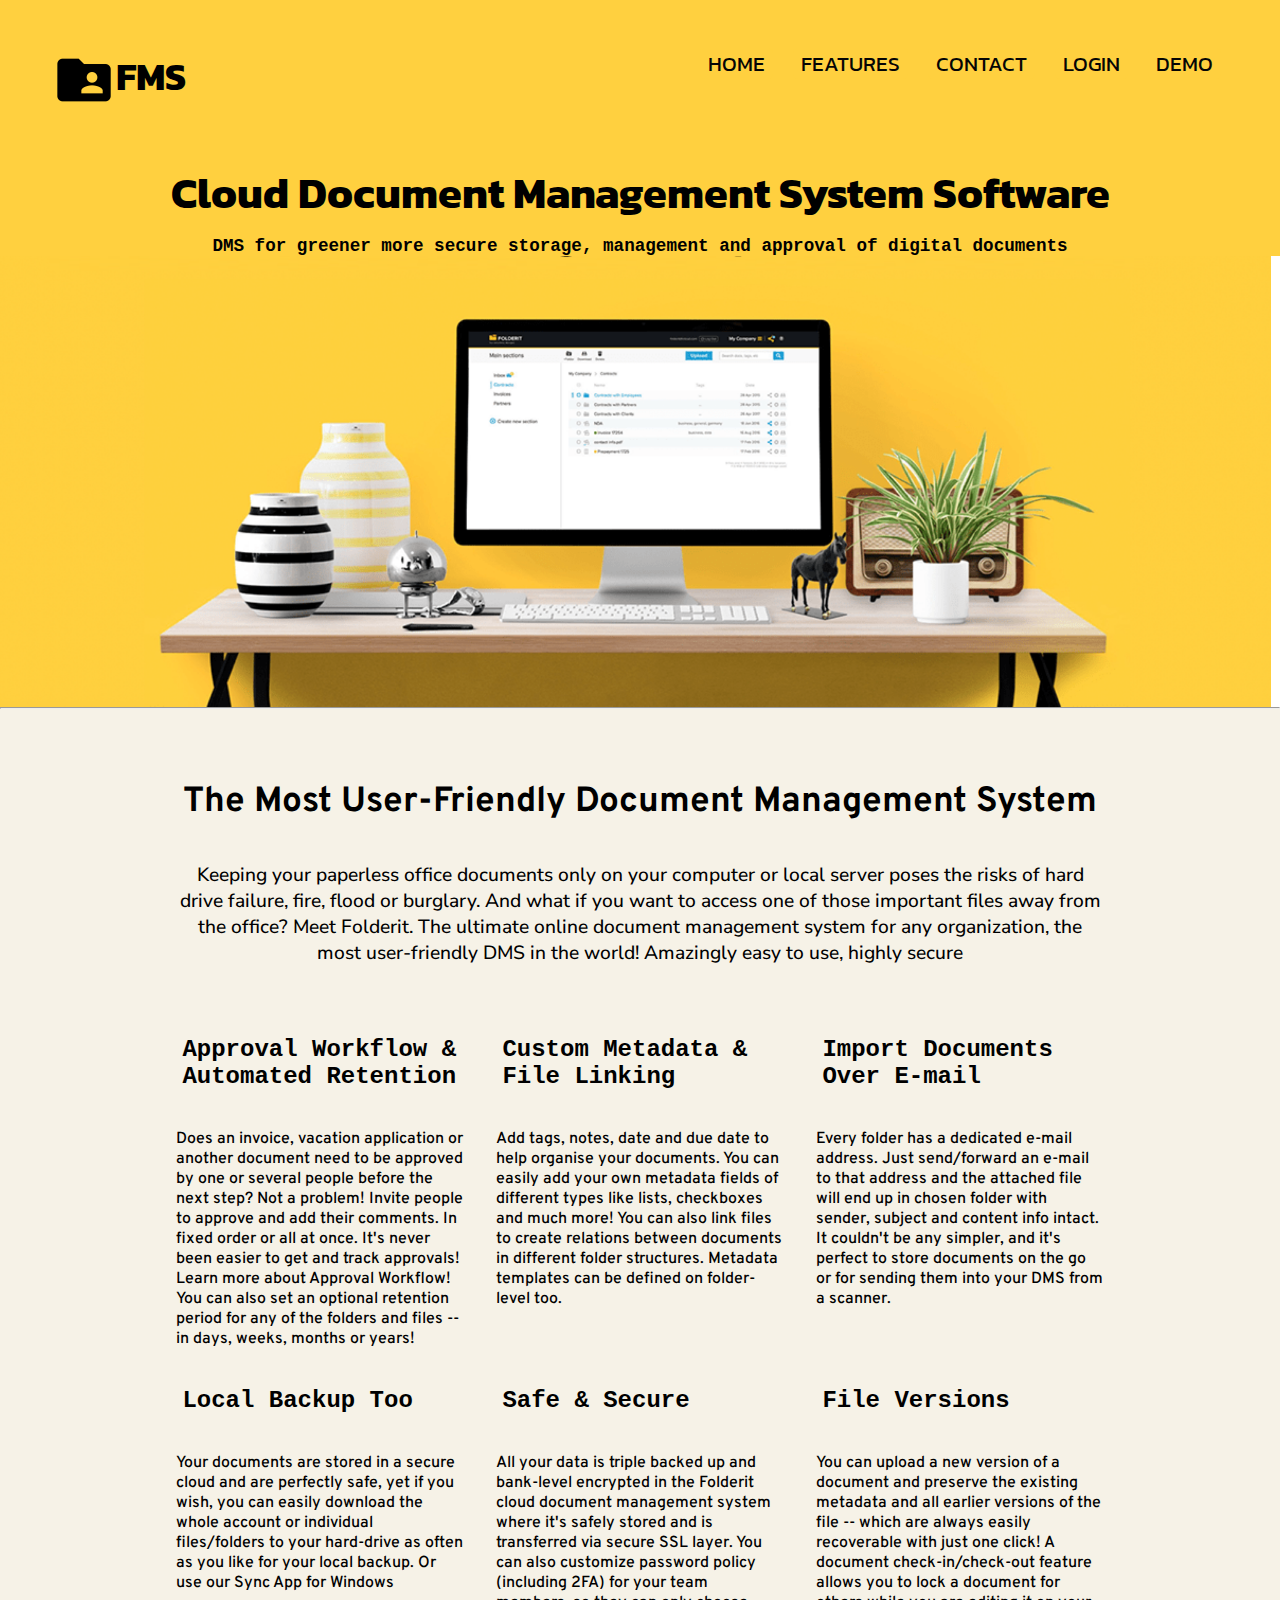
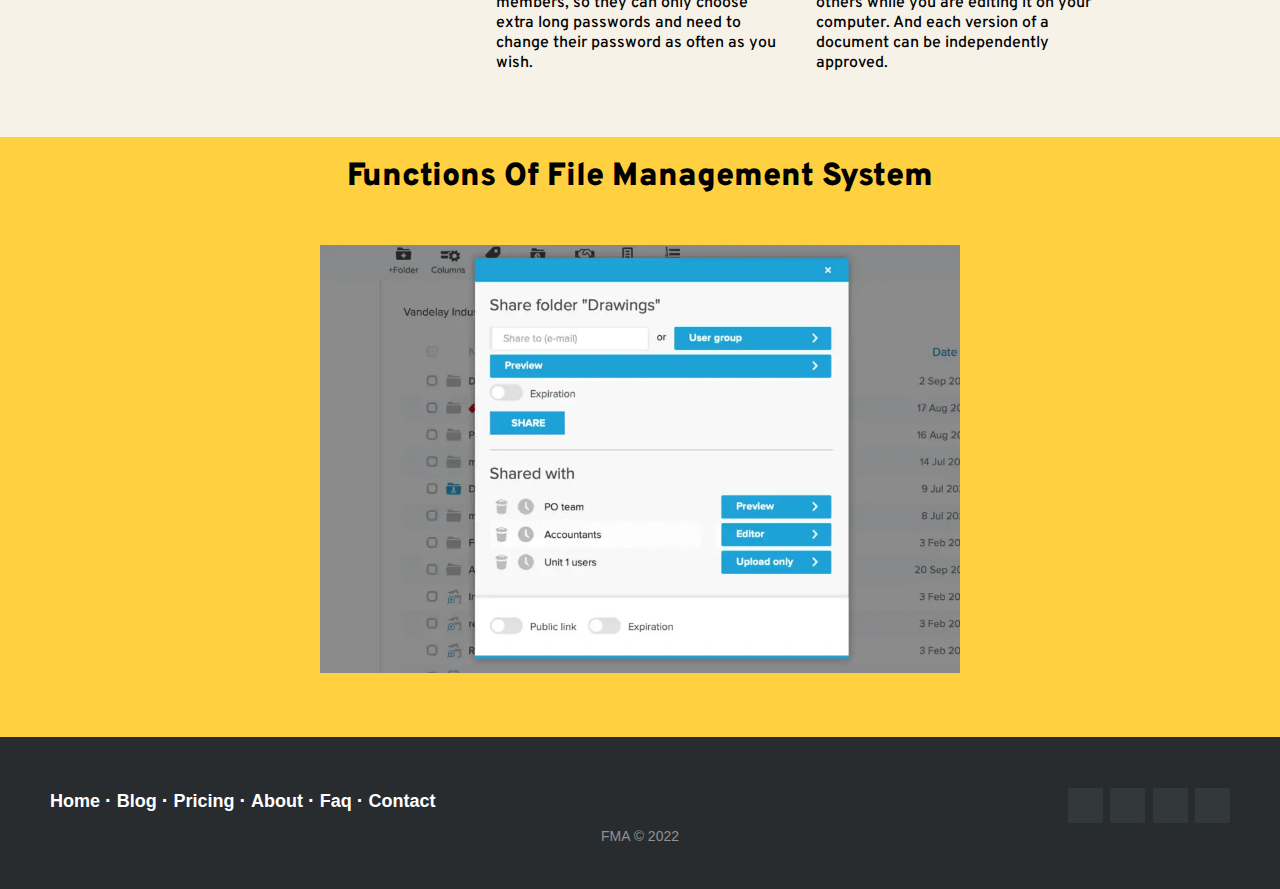
<file: index.html>
<!DOCTYPE html>
<html lang="en">
  <head>
    <meta charset="UTF-8" />
    <meta http-equiv="X-UA-Compatible" content="IE=edge" />
    <meta name="viewport" content="width=device-width, initial-scale=1.0" />
    <title>File Management System</title>
    <link rel="stylesheet" href="style.css" />
  </head>
  <body>
    <div class="container1">
      <div class="navdiv1">
        <img src="folder.png" alt="">
        <h1>FMS</h1>
      </div>
      <div class="navdiv2">
        <a href="index.html"><button>HOME</button></a>
        <a href="#Feature"><button>FEATURES</button></a>
        <a href="contact.html  " target="_blank" ><button>CONTACT</button></a>
        <a href="login.html" target="_blank" ><button>LOGIN</button></a>
        <a href="demo1.html" target="_blank" ><button>DEMO</button></a>
      </div>
    </div>
    <div class="Container2">
      <div class="section1">
        <h1>Cloud Document Management System Software</h1>
        <p>
          DMS for greener more secure storage, management and approval of
          digital documents
        </p>
        <img src="Folderit-FB-eng1.png" alt="" />
      </div>
      <hr>
      <div class="section2" id="Feature">
        <h1>The Most User-Friendly Document Management System </h1>
        <p>
          Keeping your paperless office documents only on your computer or local
          server poses the risks of hard drive failure, fire, flood or burglary.
          And what if you want to access one of those important files away from
          the office? Meet Folderit. The ultimate online document management
          system for any organization, the most user-friendly DMS in the world!
          Amazingly easy to use, highly secure
        </p>
        <div class="section3">
          <div>
            <h1>Approval Workflow & Automated Retention</h1>
            <p>
              Does an invoice, vacation application or another document need to
              be approved by one or several people before the next step? Not a
              problem! Invite people to approve and add their comments. In fixed
              order or all at once. It's never been easier to get and track
              approvals! Learn more about Approval Workflow! You can also set an
              optional retention period for any of the folders and files -- in
              days, weeks, months or years!
            </p>
          </div>
          <div>
            <h1>Custom Metadata & File Linking</h1>
            <p>
              Add tags, notes, date and due date to help organise your
              documents. You can easily add your own metadata fields of
              different types like lists, checkboxes and much more! You can also
              link files to create relations between documents in different
              folder structures. Metadata templates can be defined on
              folder-level too.
            </p>
          </div>
          <div>
            <h1>Import Documents Over E-mail</h1>
            <p>
              Every folder has a dedicated e-mail address. Just send/forward an
              e-mail to that address and the attached file will end up in chosen
              folder with sender, subject and content info intact. It couldn't
              be any simpler, and it's perfect to store documents on the go or
              for sending them into your DMS from a scanner.
            </p>
          </div>
          <div>
            <h1>Local Backup Too</h1>
            <p>
              Your documents are stored in a secure cloud and are perfectly
              safe, yet if you wish, you can easily download the whole account
              or individual files/folders to your hard-drive as often as you
              like for your local backup. Or use our Sync App for Windows
            </p>
          </div>
          <div>
            <h1>Safe & Secure</h1>
            <p>
              All your data is triple backed up and bank-level encrypted in the
              Folderit cloud document management system where it's safely stored
              and is transferred via secure SSL layer. You can also customize
              password policy (including 2FA) for your team members, so they can
              only choose extra long passwords and need to change their password
              as often as you wish.
            </p>
          </div>
          
            <div>
             <h1>File Versions</h1>
             <p>You can upload a new version of a document and preserve the existing metadata and all earlier versions of the file -- which are always easily recoverable with just one click! A document check-in/check-out feature allows you to lock a document for others while you are editing it on your computer. And each version of a document can be independently approved.</p>
            </div>
        </div>
      </div>
      
    </div>
    <div class="slider">
      <h1>Functions Of File Management System</h1>
      <img class="mySlides" src="1.PNG" style="width:100%">
      <img class="mySlides" src="2.PNG" style="width:100%">
      <img class="mySlides" src="3.PNG" style="width:100%">
      <img class="mySlides" src="4.PNG" style="width:100%">
    </div>
    

		<footer class="footer-distributed">

			<div class="footer-right">

				<a href="#"><i class="fa fa-facebook"></i></a>
				<a href="#"><i class="fa fa-twitter"></i></a>
				<a href="#"><i class="fa fa-linkedin"></i></a>
				<a href="#"><i class="fa fa-github"></i></a>

			</div>

			<div class="footer-left">

				<p class="footer-links">
					<a class="link-1" href="#">Home</a>

					<a href="#">Blog</a>

					<a href="#">Pricing</a>

					<a href="#">About</a>

					<a href="#">Faq</a>

					<a href="contact.html">Contact</a>
				</p>

				<p class="company">FMA &copy; 2022</p>
			</div>

		</footer>
  </body>
  <script src="index.js"></script>
  
</html>
</file>
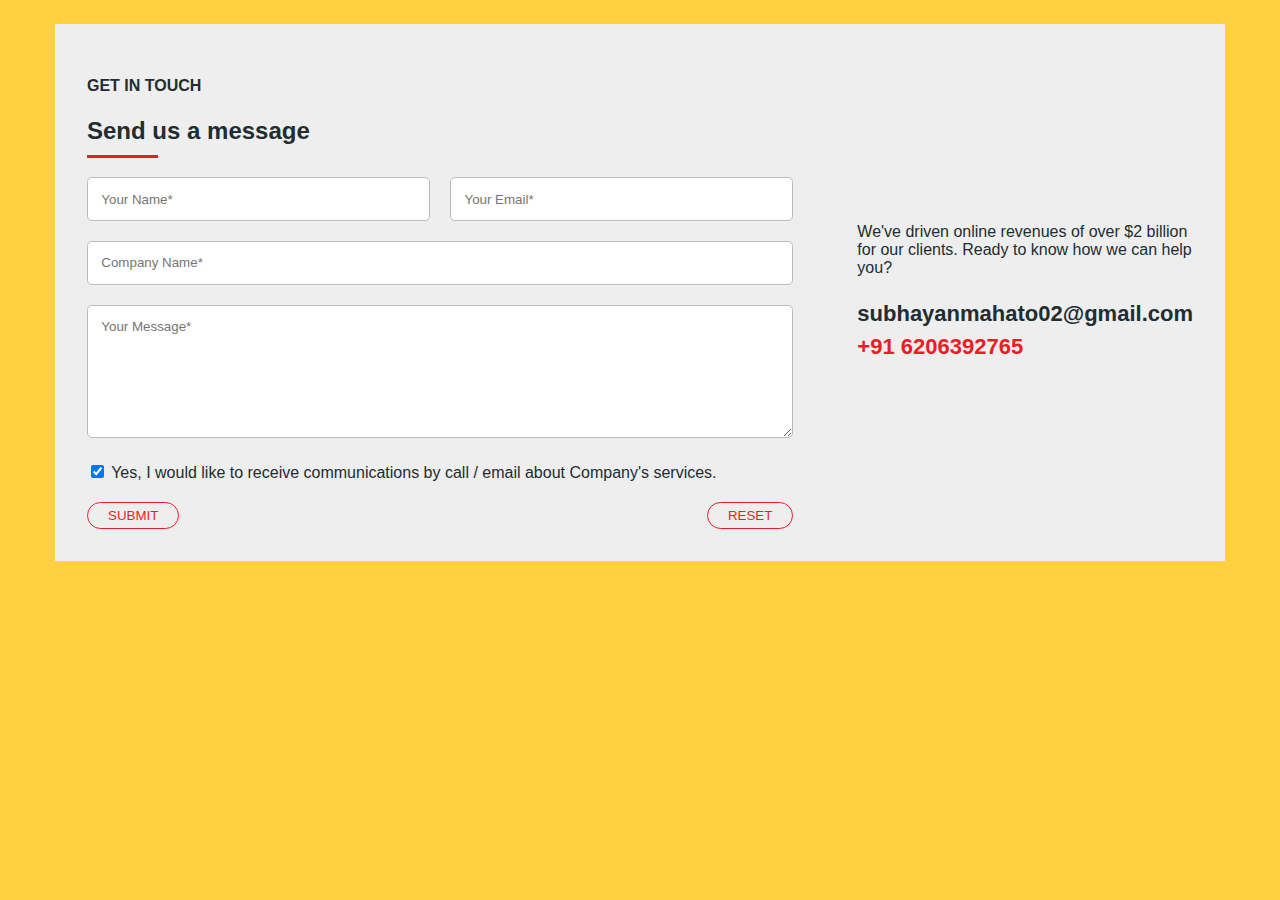
<file: contact.html>
<!DOCTYPE html>
<html lang="en">
<head>
    <meta charset="UTF-8">
    <meta http-equiv="X-UA-Compatible" content="IE=edge">
    <meta name="viewport" content="width=device-width, initial-scale=1.0">
    <title>Contact</title>
    <link rel="stylesheet" href="contact.css">
</head>
<body>
    <div class="contain">

        <div class="wrapper">
      
          <div class="form">
            <h4>GET IN TOUCH</h4>
            <h2 class="form-headline">Send us a message</h2>
            <form id="submit-form" action="">
              <p>
                <input id="name" class="form-input" type="text" placeholder="Your Name*">
                <small class="name-error"></small>
              </p>
              <p>
                <input id="email" class="form-input" type="email" placeholder="Your Email*">
                <small class="name-error"></small>
              </p>
              <p class="full-width">
                <input id="company-name" class="form-input" type="text" placeholder="Company Name*" required>
                <small></small>
              </p>
              <p class="full-width">
                <textarea  minlength="20" id="message" cols="30" rows="7" placeholder="Your Message*" required></textarea>
                <small></small>
              </p>
              <p class="full-width">
                <input type="checkbox" id="checkbox" name="checkbox" checked> Yes, I would like to receive communications by call / email about Company's services.
              </p>
              <p class="full-width">
                <input type="submit" class="submit-btn" value="Submit" onclick="checkValidations()">
                <button class="reset-btn" onclick="reset()">Reset</button>
              </p>
            </form>
          </div>
      
          <div class="contacts contact-wrapper">
      
            <ul>
              <li>We've driven online revenues of over <span class="highlight-text-grey">$2
                  billion</span> for our clients. Ready to know
                how we can help you?</li>
              <span class="hightlight-contact-info">
                <li class="email-info"><i class="fa fa-envelope" aria-hidden="true"></i> subhayanmahato02@gmail.com</li>
                <li><i class="fa fa-phone" aria-hidden="true"></i> <span class="highlight-text">+91 6206392765</span></li>
              </span>
            </ul>
          </div>
        </div>
      </div>
</body>
<script src="contact.js"></script>
</html>
</file>
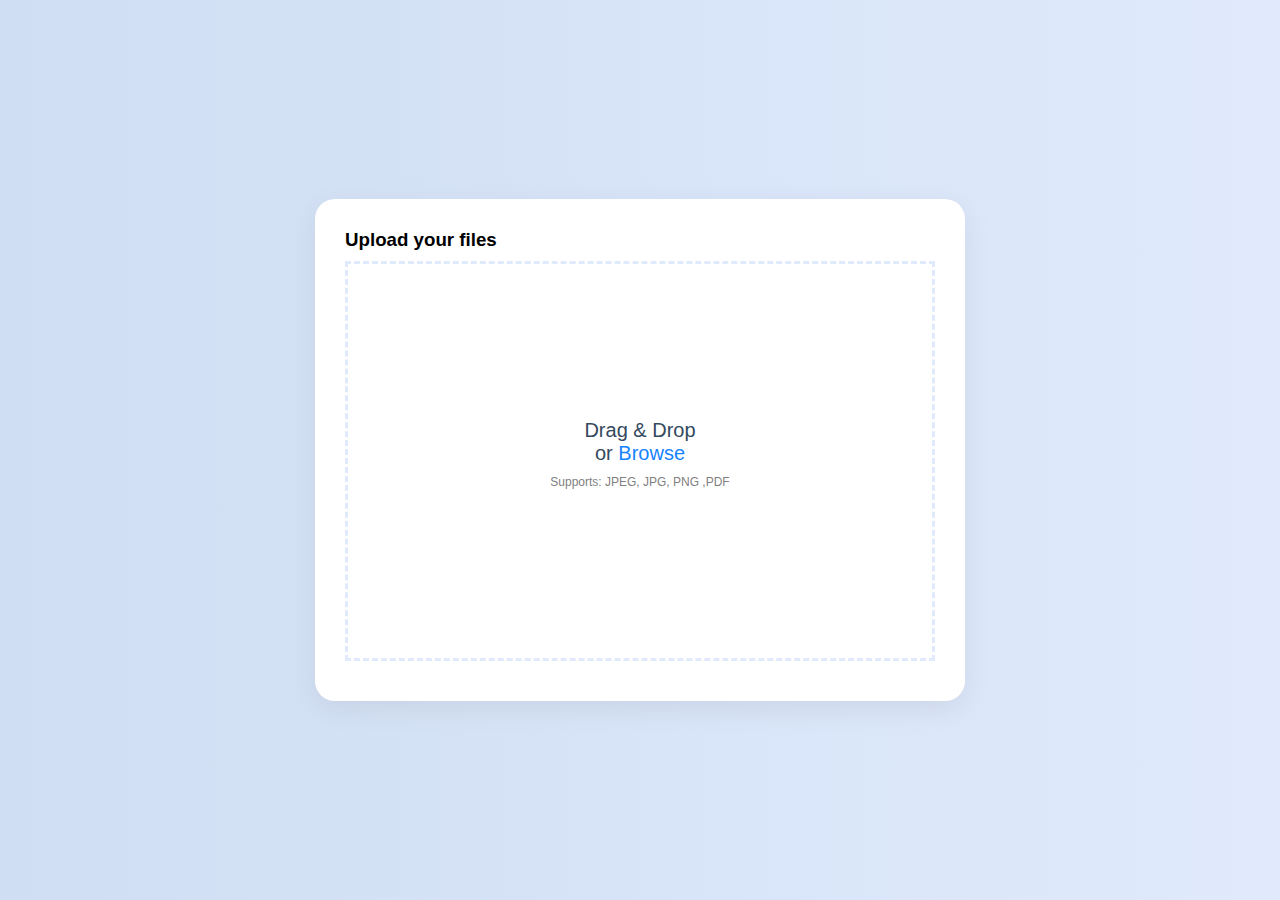
<file: Demo.html>
<!DOCTYPE html>
<html lang="en">

<head>
    <meta charset="UTF-8">
    <meta http-equiv="X-UA-Compatible" content="IE=edge">
    <meta name="viewport" content="width=device-width, initial-scale=1.0">
    <title>Drag,Drop & Browse</title>
    <link rel="stylesheet" href="https://cdnjs.cloudflare.com/ajax/libs/font-awesome/6.2.1/css/all.min.css"
        integrity="sha512-MV7K8+y+gLIBoVD59lQIYicR65iaqukzvf/nwasF0nqhPay5w/9lJmVM2hMDcnK1OnMGCdVK+iQrJ7lzPJQd1w=="
        crossorigin="anonymous" referrerpolicy="no-referrer" />
    <link rel="stylesheet" href="Demo.css">

</head>

<body>
    <div class="container">
        <h3>Upload your files</h3>
        <div class="drag-area">
            <div class="icon">
                <i class="fas fa-images"></i>
            </div>
            <span class="header">Drag & Drop</span>
            <span class="header">or <span class="button">Browse</span></span>
            <input type="file" hidden/>
            <span class="support">Supports: JPEG, JPG, PNG ,PDF</span>
        </div>

     
    </div>
    <script src="Demoscript.js"></script>
</body>

</html>
</file>
<file: style.css>
@import url('https://fonts.googleapis.com/css2?family=Kanit:wght@500&display=swap');
@import url('https://fonts.googleapis.com/css2?family=Kanit:wght@500&family=Nunito+Sans:ital,wght@1,200&display=swap');
@import url('https://fonts.googleapis.com/css2?family=Bebas+Neue&display=swap');
@import url('https://fonts.googleapis.com/css2?family=Overpass&display=swap');
@import url(https://fonts.googleapis.com/css?family=Roboto:400,500,300,700);
::-webkit-scrollbar {
    width: 10px;
  }
  
  /* Track */
  ::-webkit-scrollbar-track {
    background: #f1f1f1; 
  }
   
  /* Handle */
  ::-webkit-scrollbar-thumb {
    background: #888; 
  }
  
  /* Handle on hover */
  ::-webkit-scrollbar-thumb:hover {
    background: #555;}
*{
    scroll-behavior: smooth;
    box-sizing: border-box;
    margin: 0%;
    padding: 0%;
    outline: none;
	  list-style: none;
}
.container1{
    display: flex; 

    padding: 3rem;
    justify-content: center;
    background:#FFD03F;
}
.navdiv1{
   display: flex;
   width: 50vw;
   font-family: 'Kanit', sans-serif;
   background:#FFD03F;
   font-size: 1.2rem;
   cursor: pointer;
}
.navdiv2 button {
    padding: .5rem;
    padding-top: 0rem;
    padding-bottom: 0rem;
    border-radius: 5px;
    margin-left: .5rem;
    margin-right: .5rem;
    border-style: hidden;
    font-size: 1.3rem;;
    color: rgb(5, 5, 5);
    font-family:'Kanit', sans-serif ;
    cursor: pointer;
    background-color:#FFD03F ;
}

 .navdiv2 button:hover {
    background:#f6f2e7;
}
.Container2{
   display: grid;
}
.section1{
    text-align: center;
    width: 100%;
}
.section1 h1{
    font-size: 2.7rem;
    font-family: 'Kanit', sans-serif ;
    padding-bottom: .2rem;
    background:  #FFD03F;
} 
.section1 p{
    font-size: 1.1rem;
    font-family: 'Courier New', Courier, monospace;
    font-weight: 900;
    padding-top: .5rem;
     background: #FFD03F;
}
.section1 img{
    display: block;
    width:99.3vw;

}
.section2 h1{
    font-family: 'Overpass', sans-serif;
    padding: 1.4rem;
    
}
.section2{
    text-align: center;
    font-size: 1.1rem;
    background-color: #f6f2e7;
    padding: 10rem;
    padding-top: 3rem;
    padding-bottom: 3rem;
}
.section2 p{
    font-family: 'Nunito Sans', sans-serif;
    padding: 1rem;
    font-size: 1.2rem;
    padding-left: 1rem;
    padding-right: 1rem;
    font-weight: 500;
}
.section3{
    display: grid;
    grid-template-columns: repeat(3,1fr);
    text-align: left;
    padding-top: 2rem;
}
.section3 h1{
    font-family: 'Courier New', Courier, monospace;
    font-size: 1.5rem;
    font-weight: bolder;
}
.section3 p{
    font-size: medium;
    font-family: 'Overpass', sans-serif ;
}
.mySlides {
    display:none;
}
.slider{
    padding-bottom: 4rem;
    padding-left: 20rem;
    padding-right: 20rem;
    background-color:#FFD03F;
}
.slider h1{
    text-align: center;
    font-weight: 900;
    font-family: 'Overpass', sans-serif ;
    padding-top: 1.3rem;
    padding-bottom: 3rem;
}

.footer-distributed {
    background-color: #292c2f;
    box-shadow: 0 1px 1px 0 rgba(0, 0, 0, 0.12);
    box-sizing: border-box;
    width: 100%;
    text-align: left;
    font: normal 16px sans-serif;
    padding: 45px 50px;
  }
  
  .footer-distributed .footer-left p {
    color: #8f9296;
    font-size: 14px;
    margin: 0;
  }
  /* Footer links */
  
  .footer-distributed p.footer-links {
    font-size: 18px;
    font-weight: bold;
    color: #ffffff;
    margin: 0 0 10px;
    padding: 0;
    transition: ease .25s;
  }
  
  .footer-distributed p.footer-links a {
    display: inline-block;
    line-height: 1.8;
    text-decoration: none;
    color: inherit;
    transition: ease .25s;
  }
  .company{
    text-align: center;
  }
  
  .footer-distributed .footer-links a:before {
    content: "·";
    font-size: 20px;
    left: 0;
    color: #fff;
    display: inline-block;
    padding-right: 5px;
  }
  
  .footer-distributed .footer-links .link-1:before {
    content: none;
  }
  
  .footer-distributed .footer-right {
    float: right;
    margin-top: 6px;
    max-width: 180px;
  }
  
  .footer-distributed .footer-right a {
    display: inline-block;
    width: 35px;
    height: 35px;
    background-color: #33383b;
    border-radius: 2px;
    font-size: 20px;
    color: #ffffff;
    text-align: center;
    line-height: 35px;
    margin-left: 3px;
    transition:all .25s;
  }
  
  .footer-distributed .footer-right a:hover{transform:scale(1.1); -webkit-transform:scale(1.1);}
  
  .footer-distributed p.footer-links a:hover{text-decoration:underline;}
  
  /* Media Queries */
  
  @media (max-width: 600px) {
    .footer-distributed .footer-left, .footer-distributed .footer-right {
      text-align: center;
    }
    .footer-distributed .footer-right {
      float: none;
      margin: 0 auto 20px;
    }
    .footer-distributed .footer-left p.footer-links {
      line-height: 1.8;
    }
  }
</file>
<file: contact.css>
/* color:  red#ec1c24, black#212d31, grey#343a40, white#eee  */
* {
    box-sizing: border-box;
  }
  
  body {
    padding: 1rem;
    color: #212d31;
    font-family: 'Roboto', sans-serif;
    background: #FFD03F;
  }
  
  .contain {
    background-color: #eee;
    max-width: 1170px;
    margin-left: auto;
    margin-right: auto;
    padding: 1em;
  }
  
  div.form {
    background-color: #eee;
  }
  .contact-wrapper {
    margin: auto 0;
  }
  
  .submit-btn {
    float: left;
  }
  .reset-btn {
    float: right;
  }
  
  .form-headline:after {
    content: "";
    display: block;
    width: 10%;
    padding-top: 10px;
    border-bottom: 3px solid #ec1c24;
  }
  
  .highlight-text {
    color: #ec1c24;
  }
  
  .hightlight-contact-info {
    font-weight: 700;
    font-size: 22px;
    line-height: 1.5;
  }
  
  .highlight-text-grey {
    font-weight: 500;
  }
  
  .email-info {
      margin-top: 20px;
  }
  
  ::-webkit-input-placeholder { /* Chrome */
    font-family: 'Roboto', sans-serif;
  }
  
  .required-input {
    color: black;
  }
  @media (min-width: 600px) {
    .contain {
      padding: 0;
    }
  }
  
  h3,
  ul {
    margin: 0;
  }
  
  h3 {
    margin-bottom: 1rem;
  }
  
  .form-input:focus,
  textarea:focus{
    outline: 1.5px solid #ec1c24;
  }
  
  .form-input,
  textarea {
    width: 100%;
    border: 1px solid #bdbdbd;
    border-radius: 5px;
  }
  
  .wrapper > * {
    padding: 1em;
  }
  @media (min-width: 700px) {
    .wrapper {
      display: grid;
      grid-template-columns: 2fr 1fr;
    }
    .wrapper > * {
      padding: 2em 2em;
    }
  }
  
  ul {
    list-style: none;
    padding: 0;
  }
  
  .contacts {
    color: #212d31;
  }
  
  .form {
    background: #fff;
  }
  
  form {
    display: grid;
    grid-template-columns: 1fr 1fr;
    grid-gap: 20px;
  }
  form label {
    display: block;
  }
  form p {
    margin: 0;
  }
  
  .full-width {
    grid-column: 1 / 3;
  }
  
  button,
  .submit-btn,
  .form-input,
  textarea {
    padding: 1em;
  }
  
  button, .submit-btn {
    background: transparent;
    border: 1px solid #ec1c24;
    color: #ec1c24;
    border-radius: 15px;
    padding: 5px 20px;
    text-transform: uppercase;
  }
  button:hover, .submit-btn:hover,
  button:focus , .submit-btn:focus{
    background: #ec1c24;
    outline: 0;
    color: #eee;
  }
  .error {
    color: #ec1c24;
  }
</file>
<file: Demo.css>
@import url('https://fonts.googleapis.com/css2?family=Roboto+Slab:wght@400;600&display=swap');

*{
    margin: 0;
    padding: 0;
    box-sizing: border-box;
    font-family: 'poppins', sans-serif;
}

body {
   display: flex;
   align-items: center; 
   justify-content: center;
   min-height: 100vh;
   flex-direction: column;
   background: #e0eafc;
   background: -webkit-linear-gradient(to right, #cfdef3, #e0eafc);
   background: linear-gradient(to right, #cfdef3, #e0eafc);



}

.container {
    max-width: 650px;
    width: 100%;
    padding: 30px;
    background: #fff;
    border-radius: 20px;
    box-shadow: rgba(149,157, 165, 0.2) 0px 8px 24px;

}
.drag-area {
    height: 400px;
    border: 3px dashed #e0eafc;
    display: flex;
    align-items: center;
    justify-content: center;
    flex-direction: column;
    margin: 10px auto;
}

h1 {
  margin-bottom: 20px;
  font-weight: 500;
}

.drag-area .icon{
    font-size: 50px;
    color: #1683ff;
}

.drag-area .header {
    font-size: 20px;
   font-weight: 500;
   color: #34495e;

}

.drag-area .support {
    font-size: 12px;
    color: gray;
    margin: 10px 0 15px 0;
}

.drag-area .button{
    font-size: 20px;
    font-weight: 500;
    color: #1683ff;
    cursor: pointer;


}
 

.drag-area.active {
    border: 2px solid #1683ff;
}

.drag-area img{
    width: 100%;
    height: 100%;
    object-fit: cover;
}
</file>
